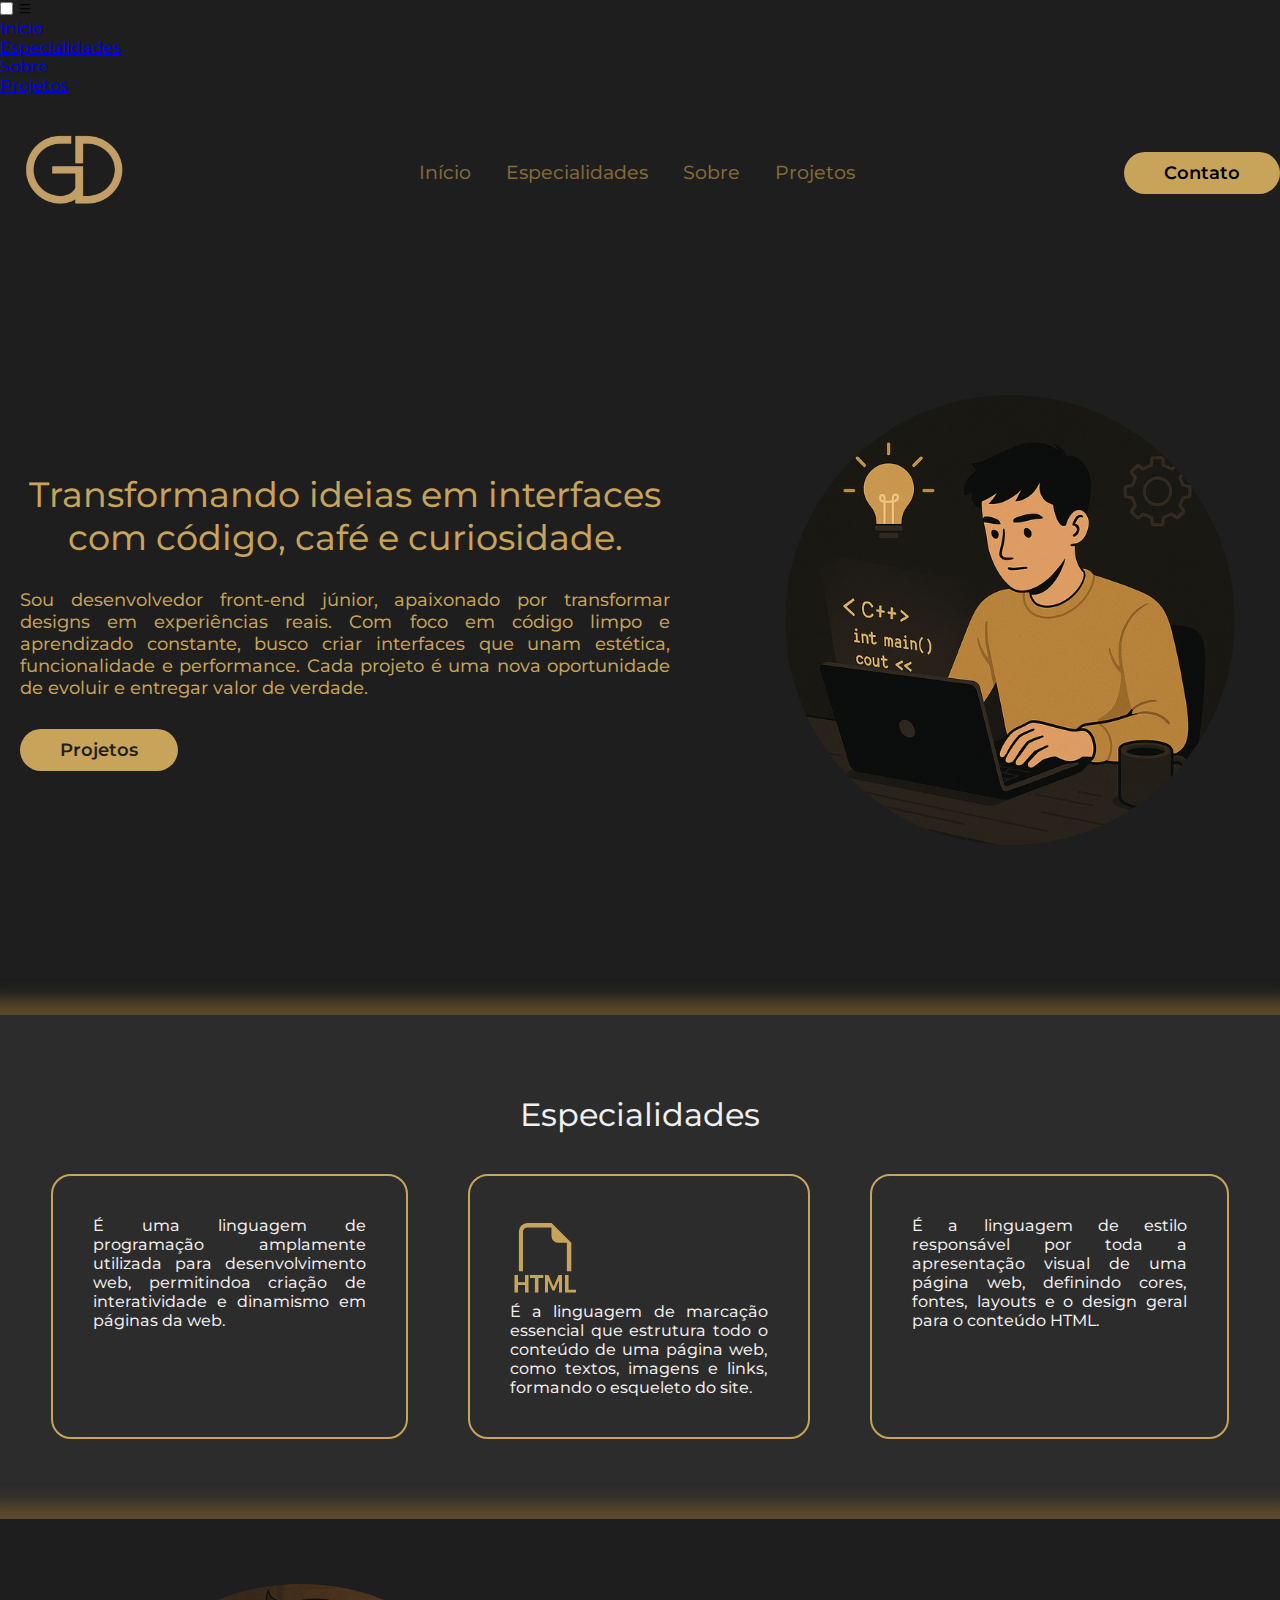
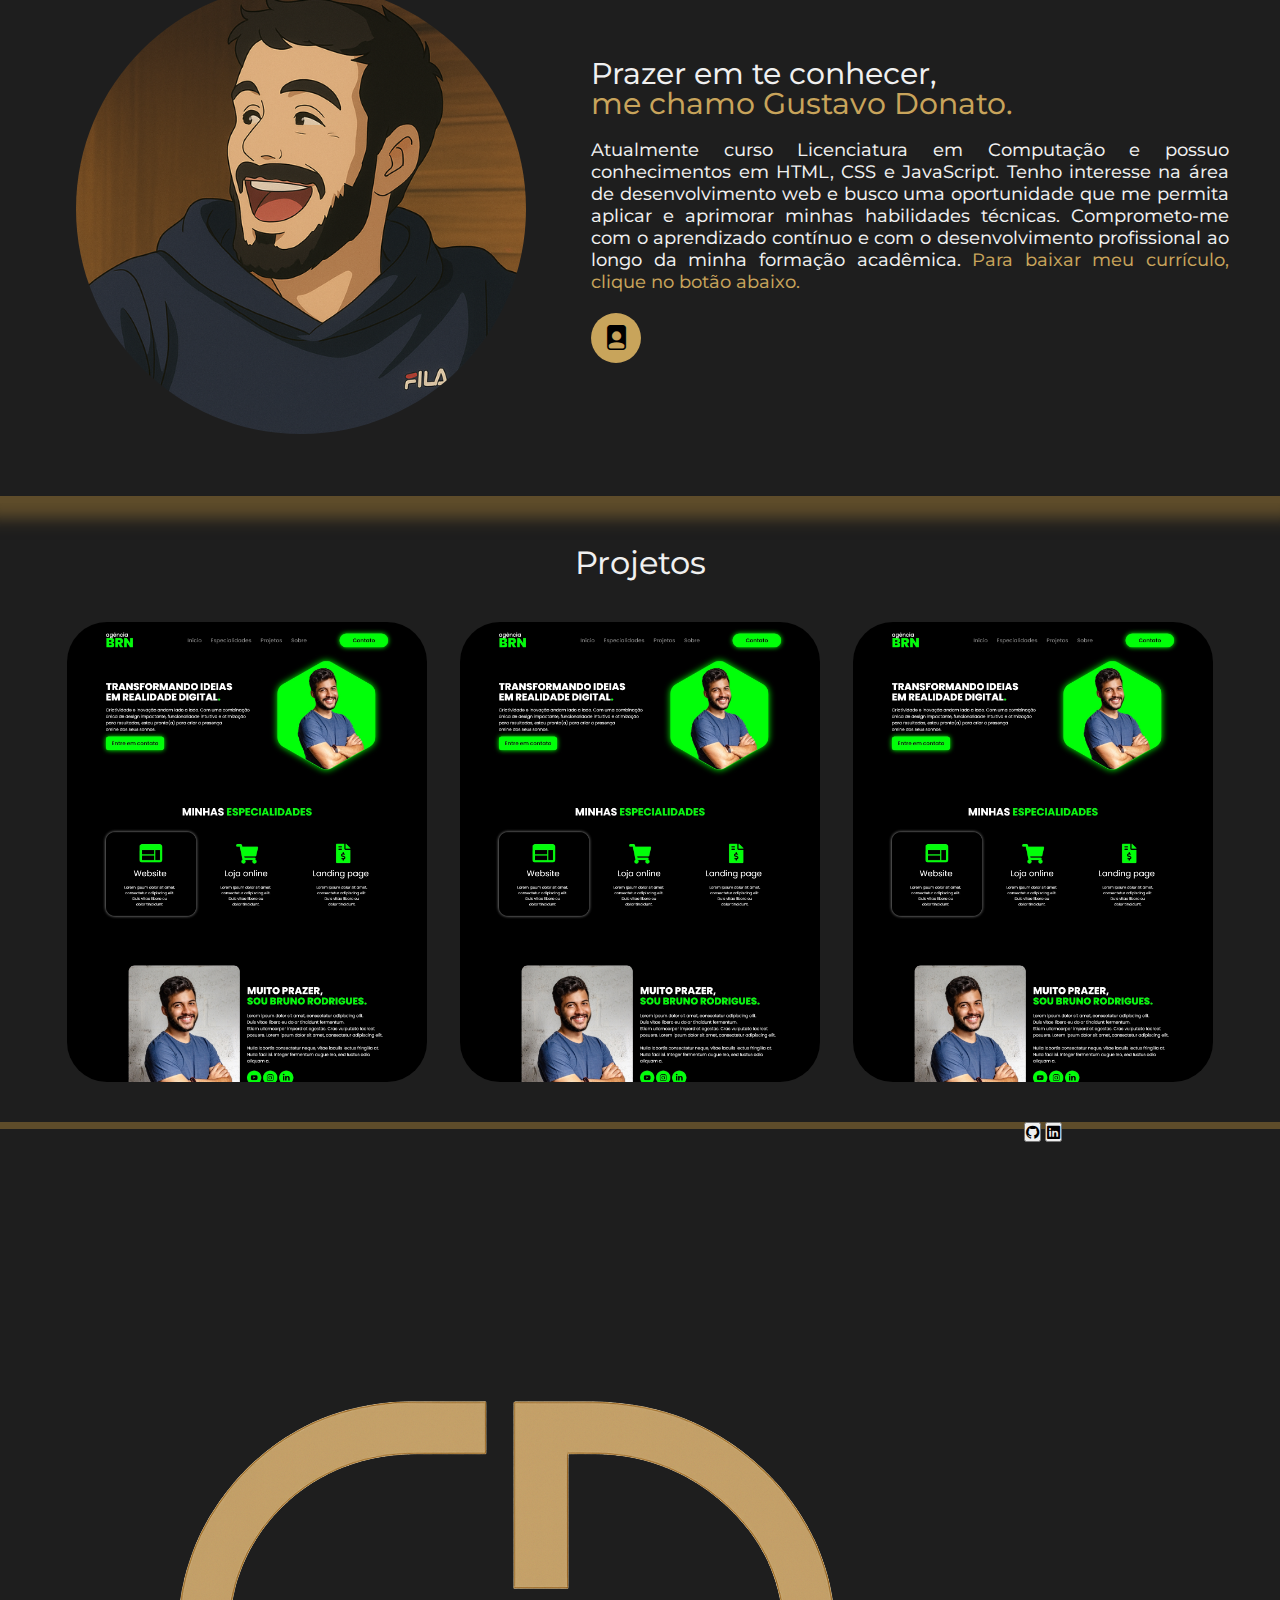
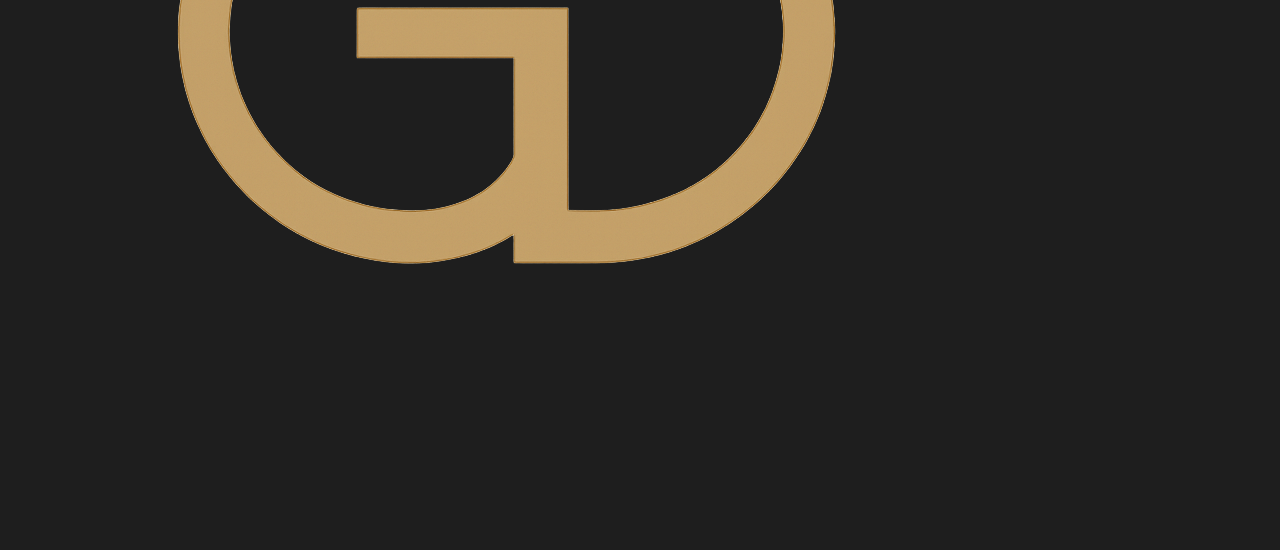
<file: index.html>
<!DOCTYPE html>
<html lang="pt-br">

<head>
    <meta charset="UTF-8">
    <meta name="viewport" content="width=device-width, initial-scale=1.0">
    <!-- Google Fonts -->
    <link rel="preconnect" href="https://fonts.googleapis.com">
    <link rel="preconnect" href="https://fonts.gstatic.com" crossorigin>
    <link href="https://fonts.googleapis.com/css2?family=Montserrat:ital,wght@0,300;1,300&display=swap"
        rel="stylesheet">
    <!-- Google Fonts Final -->
    <!-- bootstrap icones -->
    <link rel="stylesheet" href="https://cdn.jsdelivr.net/npm/bootstrap-icons@1.13.1/font/bootstrap-icons.min.css">
    <!-- bootstrap final -->
    <link rel="stylesheet" href="style.css">
    <title>GD</title>
</head>

<body>

        <div class="interface">

    <input type="checkbox" id="menu-toggle" class="menu-toggle">

    <label for="menu-toggle" class="menu-icon">
        <i class="bi bi-list"></i>
    </label>

    <nav class="menu-mobile">
        <ul>
            <li><a href="#topo-do-site">Início</a></li>
            <li><a href="#especialidades">Especialidades</a></li>
            <li><a href="#sobre">Sobre</a></li>
            <li><a href="#projetos">Projetos</a></li>
        </ul>
    </nav>

        </div> <!-- Final Menu Mobile -->

    <header>
        <div class="interface">
            <div class="logo">
                    <img src="img/logo.png" alt="Logo GD">
                </a>
            </div> <!--Final logo-->

            <nav class="menu-desktop">
                <ul>
                    <li><a href="#topo-do-site">Início</a></li>
                    <li><a href="#especialidades">Especialidades</a></li>
                    <li><a href="#sobre">Sobre</a></li>
                    <li><a href="#projetos">Projetos</a></li>
                </ul>
            </nav> <!--Final menu-Desktop-->

            <div class="btn-contato">
                <a href="https://wa.link/9akcbg">
                    <button>Contato</button>
                </a>
            </div> <!--Final btn-contato-->
        </div> <!--Final interface-->
    </header>

    <main>
        <section id="topo-do-site" class="topo-do-site">
            <div class="interface">
                <div class="flex">
                    <div class="txt-topo-site">
                        <h1>Transformando ideias em interfaces com código, café e curiosidade. <span></span></h1>
                        <p>Sou desenvolvedor front-end júnior, apaixonado por transformar designs em experiências reais.
                             Com foco em código limpo e aprendizado constante, busco criar interfaces que unam estética, 
                             funcionalidade e performance. Cada projeto é uma nova oportunidade de evoluir e entregar valor de verdade.
                        </p>
                        <div class="btn-projetos">
                            <a href="#projetos">
                                <button>Projetos</button>
                            </a>
                        </div> <!-- Final btn-projetos-->
                    </div> <!-- Final text-topo-site-->

                    <div class="img-topo-site">
                        <img src="img/imagemtopo.png" alt="Gustavo Donato">
                    </div> <!-- Final img-topo-site-->
                </div> <!-- Final flex -->
            </div> <!-- Final interface-->
        </section> <!-- Final topo-do-site-->

        <section id="especialidades" class="especialidades">
            <div class="interface">
                <h2>Especialidades</h2>
                <div class="flex">
                    <div class="especialidades-box">
                        <i class="bi bi-javascript"></i>
                        <p>É uma linguagem de programação amplamente utilizada para desenvolvimento web,
                            permitindoa criação de interatividade e dinamismo em páginas da web.
                        </p>
                    </div> <!-- Final especialidades-->

                    <div class="especialidades-box">
                        <i class="bi bi-filetype-html"></i>
                        <p>É a linguagem de marcação essencial que estrutura todo o conteúdo de uma página web,
                            como textos, imagens e links, formando o esqueleto do site.
                        </p>
                    </div> <!-- Final especialidades-->

                    <div class="especialidades-box">
                        <i class="bi bi-css"></i>
                        <p>É a linguagem de estilo responsável por toda a apresentação visual de uma página web,
                            definindo cores, fontes, layouts e o design geral para o conteúdo HTML.
                        </p>
                    </div> <!-- Final especialidades-->

                </div> <!-- Final flex -->
            </div> <!-- Final interface-->
        </section> <!-- Final Especialidades-->

        <section id="sobre" class="sobre">
            <div class="interface">
                <div class="flex">
                    <div class="img-sobre">
                        <img src="img/gustavoft.png" alt="eu">
                    </div> <!-- Final img-sobre-->
                            <div class="txt-sobre">
                                <h2>Prazer em te conhecer, <span>me chamo Gustavo Donato.</span></h2>
                                <p>Atualmente curso Licenciatura em Computação e possuo conhecimentos em HTML, CSS e JavaScript.
                                Tenho interesse na área de desenvolvimento web e busco uma oportunidade que me permita
                                aplicar e aprimorar minhas habilidades técnicas. Comprometo-me com o aprendizado contínuo e com o
                                desenvolvimento profissional ao longo da minha formação acadêmica.  <span>Para baixar meu currículo, clique no botão abaixo.</span>
                                </p>
                                <div class="btn-curriculo">
                                   <a href="curriculo.pdf" target="_blank"> <button><i class="bi bi-file-person-fill"></i></button> </a>
                                </div> <!-- Final btn-curriculo-->
                            </div> <!-- Final txt-sobre-->
                </div> <!-- Final flex -->
            </div>  <!-- Final interface-->
        </section>  <!-- Final Sobre-->
                
        <section id="projetos" class="projetos">
            <div class="interface">
                <h2>Projetos</h2>
                <div class="flex">
                        <div class="img-port" style="background-image: url(img/criando.jpg);">
                            <div class="overlay"> Projeto 1</div>
                        </div>
                        <div class="img-port" style="background-image: url(img/criando.jpg);">
                            <div class="overlay"> Projeto 2</div>
                        </div>
                        <div class="img-port" style="background-image: url(img/criando.jpg);">
                            <div class="overlay"> Projeto 3</div>
                        </div>
                </div> <!-- Final projetos-box-->
            </div> <!-- Final flex -->
        </section> <!-- Final Projetos-->
    </main>

    <footer>
        <section class="interface">
         <div class="line-footer">
            <div class="flex">
            <div class="logo-footer">
                <img src="img/logo.png" alt="imagem_final">
            </div> <!-- Final logo-footer-->
                <div class="btn-social">
                    <a href="https://github.com/GustavoTDonato"><button><i class="bi bi-github"></i></button></a>
                    <a href="https://www.linkedin.com/in/gustavo-donato-91035023b/"><button><i class="bi bi-linkedin"></i></button></a>
                </div>  <!-- Final btn-social-->
            </div> <!-- Final flex-->
         </div>  <!-- Final line-footer-->
        </section>  <!-- Final interface-->
    </footer> <!-- Final footer-->


</body>

</html>
</file>
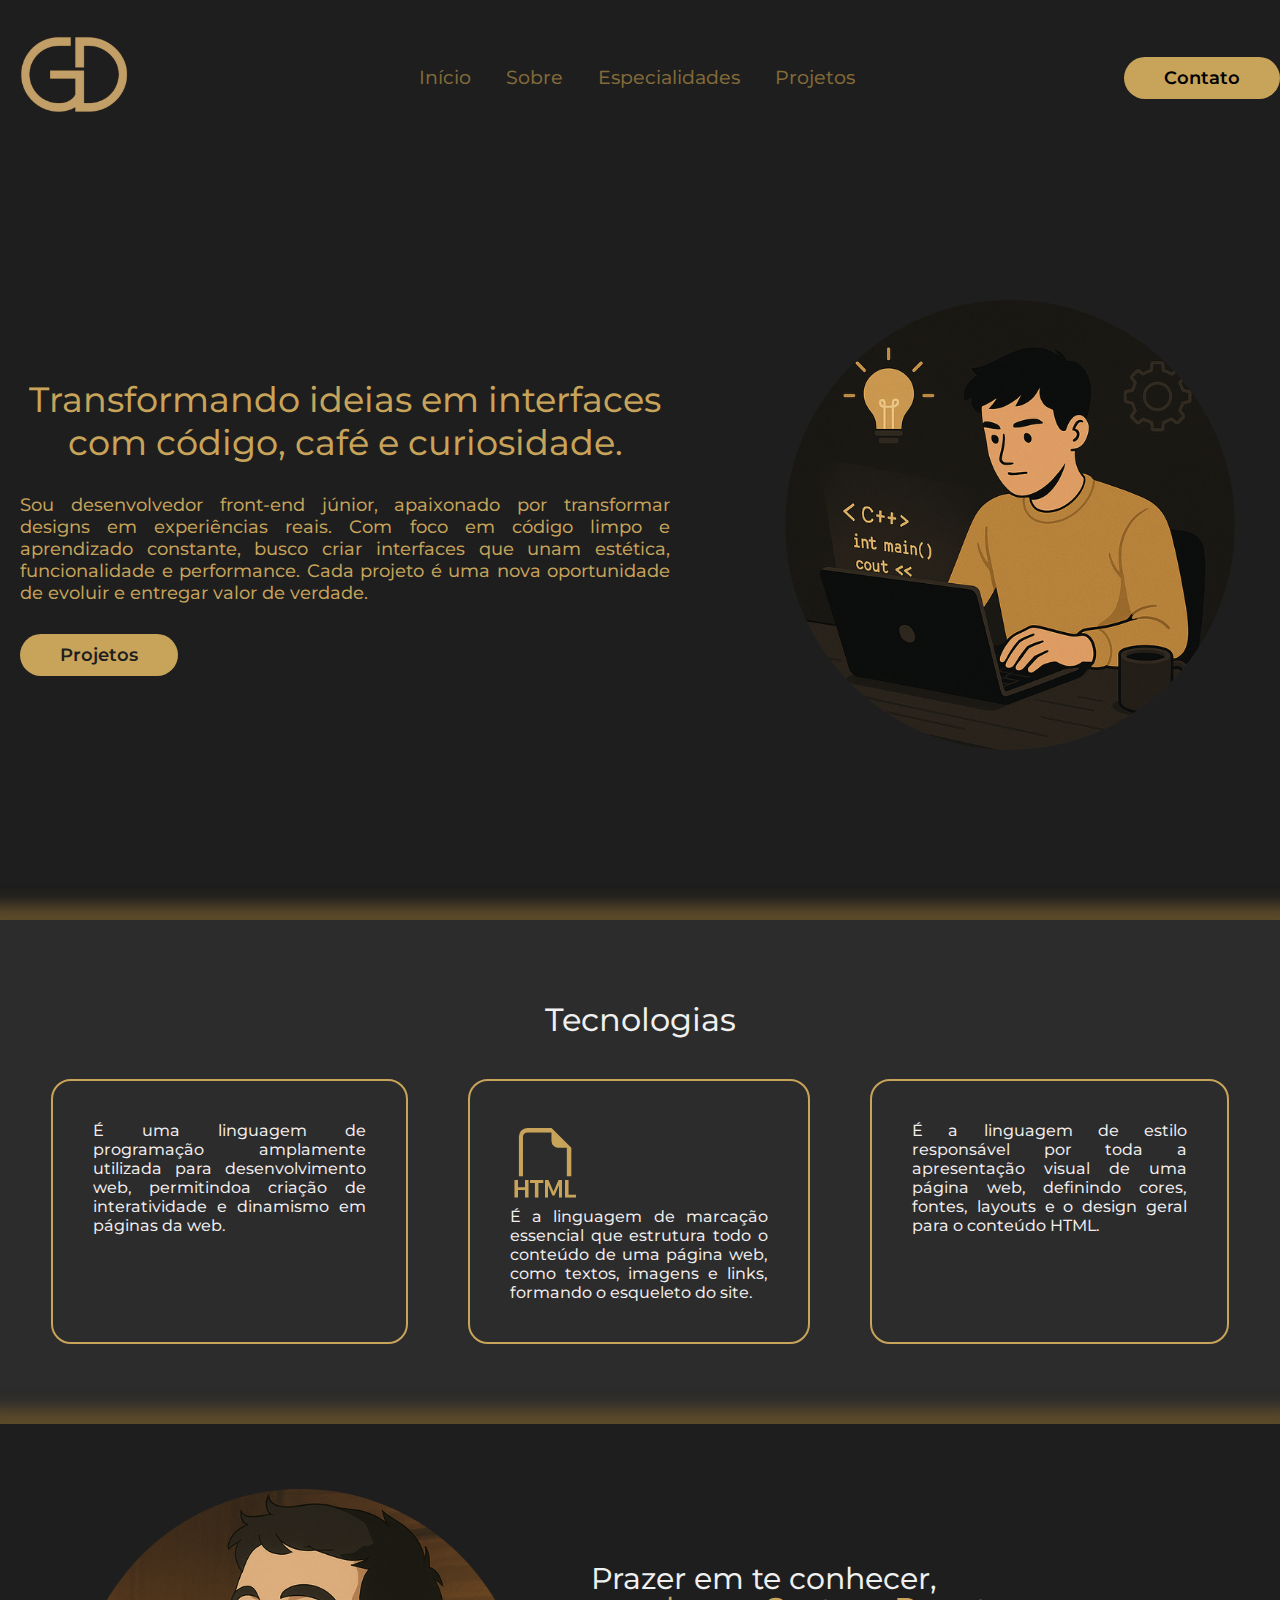
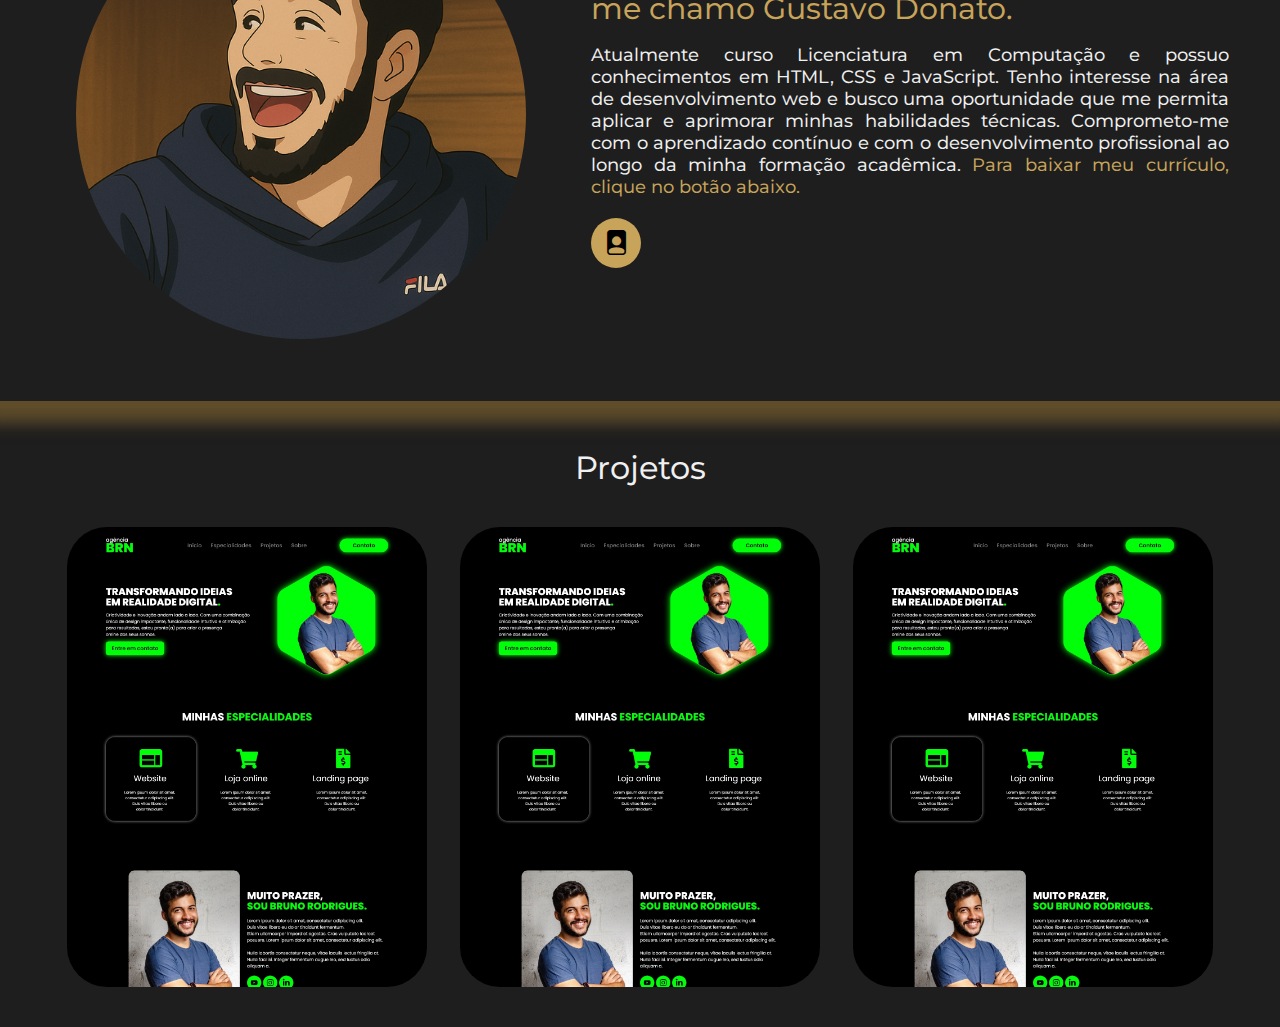
<file: teste.html>
<!DOCTYPE html>
<html lang="pt-br">

<head>
    <meta charset="UTF-8">
    <meta name="viewport" content="width=device-width, initial-scale=1.0">
    <!-- Google Fonts -->
    <link rel="preconnect" href="https://fonts.googleapis.com">
    <link rel="preconnect" href="https://fonts.gstatic.com" crossorigin>
    <link href="https://fonts.googleapis.com/css2?family=Montserrat:ital,wght@0,300;1,300&display=swap"
        rel="stylesheet">
    <!-- Google Fonts Final -->
    <!-- bootstrap icones -->
    <link rel="stylesheet" href="https://cdn.jsdelivr.net/npm/bootstrap-icons@1.13.1/font/bootstrap-icons.min.css">
    <!-- bootstrap final -->
    <link rel="stylesheet" href="style.css">
    <title>GD</title>
</head>

<body>

    <header>
        <div class="interface">
            <div class="logo">
                <a href="#">
                    <img src="img/logo.png" alt="Logo GD">
                </a>
            </div> <!--Final logo-->

            <nav class="menu-desktop">
                <ul>
                    <li><a href="#">Início</a></li>
                    <li><a href="#">Sobre</a></li>
                    <li><a href="#">Especialidades</a></li>
                    <li><a href="#">Projetos</a></li>
                </ul>
            </nav> <!--Final menu-Desktop-->

            <div class="btn-contato">
                <a href="#">
                    <button>Contato</button>
                </a>
            </div> <!--Final btn-contato-->
        </div> <!--Final interface-->
    </header>

    <main>
        <section class="topo-do-site">
            <div class="interface">
                <div class="flex">
                    <div class="txt-topo-site">
                        <h1>Transformando ideias em interfaces com código, café e curiosidade. <span></span></h1>
                        <p>Sou desenvolvedor front-end júnior, apaixonado por transformar designs em experiências reais.
                             Com foco em código limpo e aprendizado constante, busco criar interfaces que unam estética, 
                             funcionalidade e performance. Cada projeto é uma nova oportunidade de evoluir e entregar valor de verdade.
                        </p>
                        <div class="btn-projetos">
                            <a href="#">
                                <button>Projetos</button>
                            </a>
                        </div> <!-- Final btn-projetos-->
                    </div> <!-- Final text-topo-site-->

                    <div class="img-topo-site">
                        <img src="img/imagemtopo.png" alt="Gustavo Donato">
                    </div> <!-- Final img-topo-site-->
                </div> <!-- Final flex -->
            </div> <!-- Final interface-->
        </section> <!-- Final topo-do-site-->

        <section class="especialidades">
            <div class="interface">
                <h2>Tecnologias</h2>
                <div class="flex">
                    <div class="especialidades-box">
                        <i class="bi bi-javascript"></i>
                        <p>É uma linguagem de programação amplamente utilizada para desenvolvimento web,
                            permitindoa criação de interatividade e dinamismo em páginas da web.
                        </p>
                    </div> <!-- Final especialidades-->

                    <div class="especialidades-box">
                        <i class="bi bi-filetype-html"></i>
                        <p>É a linguagem de marcação essencial que estrutura todo o conteúdo de uma página web,
                            como textos, imagens e links, formando o esqueleto do site.
                        </p>
                    </div> <!-- Final especialidades-->

                    <div class="especialidades-box">
                        <i class="bi bi-css"></i>
                        <p>É a linguagem de estilo responsável por toda a apresentação visual de uma página web,
                            definindo cores, fontes, layouts e o design geral para o conteúdo HTML.
                        </p>
                    </div> <!-- Final especialidades-->

                </div> <!-- Final flex -->
            </div> <!-- Final interface-->
        </section> <!-- Final Especialidades-->

        <section class="sobre">
            <div class="interface">
                <div class="flex">
                    <div class="img-sobre">
                        <img src="img/gustavoft.png" alt="eu">
                    </div> <!-- Final img-sobre-->
                            <div class="txt-sobre">
                                <h2>Prazer em te conhecer, <span>me chamo Gustavo Donato.</span></h2>
                                <p>Atualmente curso Licenciatura em Computação e possuo conhecimentos em HTML, CSS e JavaScript.
                                Tenho interesse na área de desenvolvimento web e busco uma oportunidade que me permita
                                aplicar e aprimorar minhas habilidades técnicas. Comprometo-me com o aprendizado contínuo e com o
                                desenvolvimento profissional ao longo da minha formação acadêmica.  <span>Para baixar meu currículo, clique no botão abaixo.</span>
                                </p>
                                <div class="btn-curriculo">
                                    <a href="#"> <button><i class="bi bi-file-person-fill"></i></button> </a>
                                </div> <!-- Final btn-curriculo-->
                            </div> <!-- Final txt-sobre-->
                </div> <!-- Final flex -->
            </div>  <!-- Final interface-->
        </section>  <!-- Final Sobre-->

        <section class="projetos">
            <div class="interface">
                <h2>Projetos</h2>
                <div class="flex">
                        <div class="img-port" style="background-image: url(img/criando.jpg);">
                            <div class="overlay"> Projeto 1</div>
                        </div>
                        <div class="img-port" style="background-image: url(img/criando.jpg);">
                            <div class="overlay"> Projeto 2</div>
                        </div>
                        <div class="img-port" style="background-image: url(img/criando.jpg);">
                            <div class="overlay"> Projeto 3</div>
                        </div>
                </div> <!-- Final projetos-box-->
            </div> <!-- Final flex -->
        </section> <!-- Final Projetos-->
    </main>


</body>

</html>
</file>
<file: style.css>
/* Estilo geral */
*{
    margin: 0;
    padding: 0;
    box-sizing: border-box;
    font-family: "Montserrat", sans-serif;
    font-weight: 450;
}

body{
    background-color: #1E1E1E;
    height: 100vh;
}

.interface{
    max-width: 1280px;
    margin: 0 auto;
}

.flex{
    display: flex;
}

/* Início Estilo cabeçalho */
heade{
    padding: 40px 4%;
}

Header>.interface{
    display: flex;
    align-items: center;
    justify-content: space-between;
    font-size: 19px;
}

header a{
    color: #836b3a;
    text-decoration: none;
    display: inline-block;
    transition: .3s;
}

header a:hover{
    color: #C8A45B;
    transform: scale(1.10);
}

header img{
    width: 150px;
}

header nav ul{
    list-style-type: none;
}

header nav ul li{
    display: inline-block;
    padding: 0 15px;
}

header .btn-contato button{
    padding: 10px 40px;
    font-size: 18px;
    font-weight: 600;
    background-color: #C8A45B;
    border: none;
    border-radius: 30px;
    cursor: pointer;
}

header .btn-contato button:hover{
    box-shadow: 0 0 8px rgba(200, 164, 91, 0.5);
    transform: scale(1.05);
}

/* Estilo do topo */
section.topo-do-site{
    padding: 120px 20px 4%;
    height: 85vh;
    
}

section.topo-do-site .flex{
    align-items: center;
    justify-content: center;
    gap: 90px;
}

.topo-do-site h1{
    color: #C8A45B;
    font-size: 35px;
    text-align: center;
}

.topo-do-site .txt-topo-site h1 span{
    color: #836b3a;
}

.topo-do-site p{
    color: #C8A45B;
    font-size: 18px;
    text-align: left;
    margin: 30px 0px;
    text-align: justify;
}

.topo-do-site .txt-topo-site p span{
    color: #836b3a;
    margin: 40px 0px;
}

main .btn-projetos button{
    padding: 10px 40px;
    font-size: 18px;
    font-weight: 600;
    background-color: #C8A45B;
    border: none;
    border-radius: 30px;
    cursor: pointer;
    color: #1E1E1E;
    transition: background 0.3s, box-shadow 0.3s, transform 0.3s;
}

main .btn-projetos button:hover{
    background-color: #836b3a;
    box-shadow: 0 0 8px rgba(200, 164, 91, 0.5);
    transform: scale(1.05);
}

.topo-do-site .img-topo-site{
    position: relative;
    animation: flutuar 4s ease-in-out infinite alternate;    
    } 

@keyframes flutuar{
    0% {
       top:0
    }
    100% {
       top:30px
    }
}

/* Estilo das especialidades */
section.especialidades{
    padding: 80px 4%;
    background-color: #2c2c2c;
     box-shadow: 0 0 15px 15px #5e4c2a;
}

section.especialidades .flex{
    gap: 60px;
}

section.especialidades h2{
    color: #f0f0f0;
    text-align: center;
    font-size: 32px;
}
section.especialidades p{
    text-align: justify;
}

.especialidades .especialidades-box{
    color: #f3efef;
    padding: 40px;
    border: 2px solid #C8A45B;
    border-radius: 20px;
    margin-top: 40px;
}

.especialidades .especialidades-box:hover{
    transform: scale(1.05);
    box-shadow: 0 0 8px rgba(200, 164, 91, 0.5);
}
.especialidades .especialidades-box i{
    font-size: 70px;
    color: #C8A45B;
}

/* Estilo sobre */
section.sobre{
    background-color: #1E1E1E;
    color: #f0f0f0; 
    padding: 40px 4%;
    box-shadow: 0 0 15px 15px #5e4c2a;
}

section.sobre .flex{
    align-items: center;
    justify-content: center;
    gap: 40px;
}

.sobre .txt-sobre h2{
    font-size: 30px;  
    line-height: 30px;
    margin-bottom: 20px;
}
.sobre .txt-sobre h2 span{
    color: #C8A45B;
    display: block;
}
.sobre .txt-sobre p{
    font-size: 18px;
    line-height: 22px;
    text-align: justify;
    padding-bottom: 20px;
}
.sobre .txt-sobre p span{
    color: #C8A45B;
}

.sobre .txt-sobre .btn-curriculo button{
    width: 50px;
    height: 50px;
    border-radius: 80%;
    border: none;
    background-color: #C8A45B;
    font-size: 25px;
    cursor: pointer;
}
.sobre .txt-sobre .btn-curriculo button:hover{
    box-shadow: 0 0 8px rgba(200, 164, 91, 0.5);
    transform: scale(1.05);
}
/* Estilo Projetos */
section.projetos{
    padding: 40px 4%;
    box-shadow: 0 0 0 7px #5e4c2a;
}

section.projetos h2{
    color: #f0f0f0;
    text-align: center;
    font-size: 32px;
    padding-bottom: 40px;
}

section.projetos .flex{
    justify-content: space-around;
}

.img-port{
    width: 360px;
    height: 460px;
    background-size: cover;
    background-position: 100% 0%;
    transition: 10s;
    cursor: pointer;
    border-radius: 40px;
    position: relative;
}

.img-port:hover{
    background-position: 100% 100%;
}

.overlay{
    position: absolute;
    top: 0;
    left: 0;
    width: 100%;
    height: 100%;
    background-color: #000000b7;
    border-radius: 40px;
    display: flex;
    align-items: center;
    justify-content: center;
    font-size: 20px;
    font-weight: 600;    
    opacity: 0;
    color: #f0f0f0;
}

.overlay:hover{
    opacity: 1;
    transition: opacity 0.3s ease-in-out;
}
</file>
